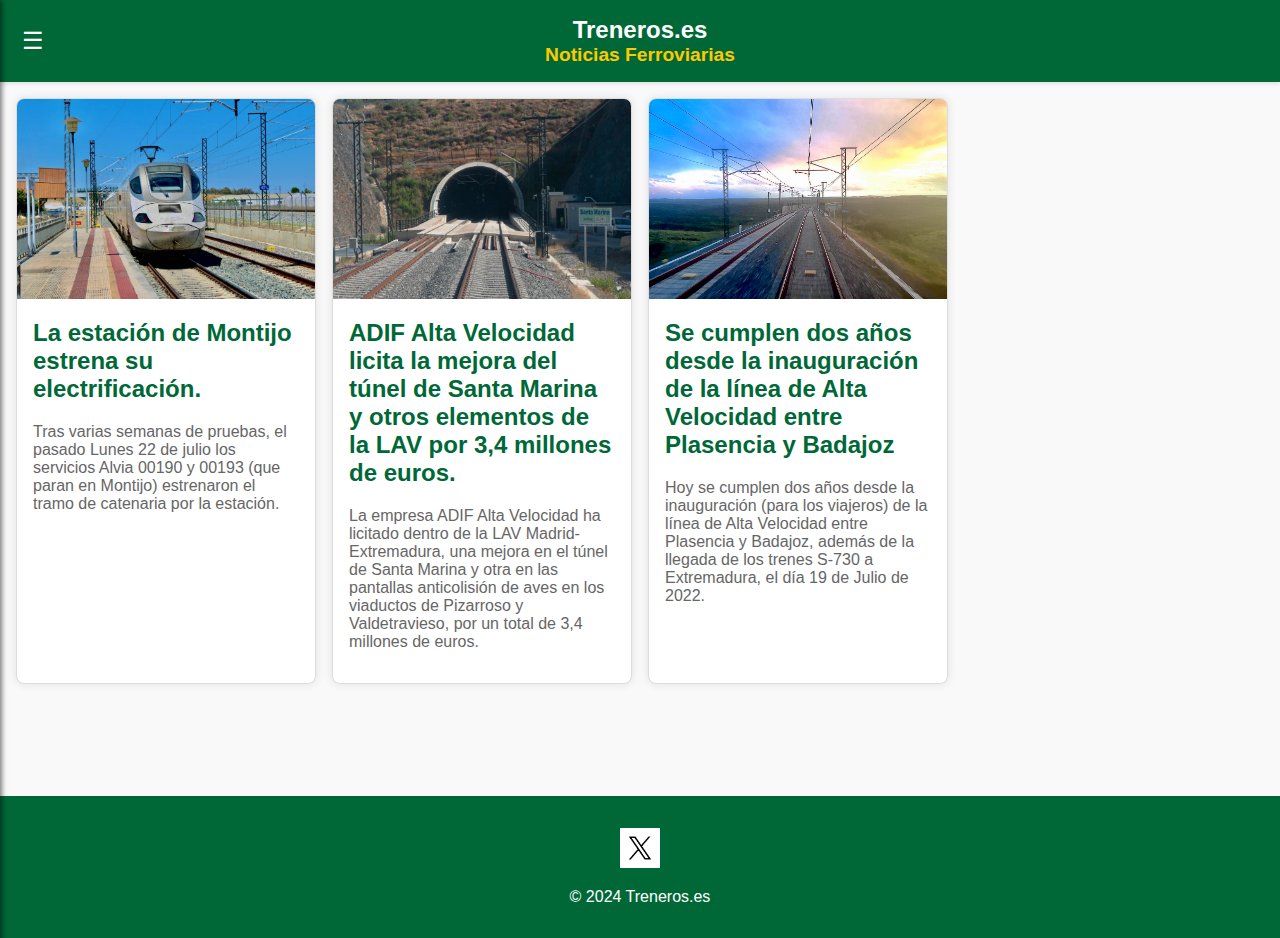
<file: index.html>
<!DOCTYPE html>
<html lang="es">
<head>
    <meta charset="UTF-8">
    <meta name="viewport" content="width=device-width, initial-scale=1.0">
    <title>Treneros.es - Noticias Ferroviarias</title>
    <link rel="stylesheet" href="styles.css">
    <meta name="description" content="Treneros.es, una web dedicada al ferrocarril que ofrece las útlimas y mejores noticias ferroviarias.">
    <link rel="icon" href="favicon-32x32.png">
</head>
<body>
    <header>
        <button id="menu-toggle" aria-label="Abrir menú">
            &#9776;
        </button>
        <div id="enlace-container"></div>
        <div id="titles-container"></div> <!-- Aquí se agregarán los títulos -->
    </header>
    <nav id="side-menu">
        <button id="close-menu" aria-label="Cerrar menú">&times;</button>
        <ul>
            
        </ul>
    </nav>
    <main>
        <section id="noticias">
            <!-- Las noticias se insertarán aquí dinámicamente -->
        </section>
    </main>

    <section id="footer-section"></section>
    
    <script src="script.js"></script>
    <script src="script2.js"></script>
    <script src="menu.js"></script>
    <script src="footer.js"></script>
</body>
</html>
</file>
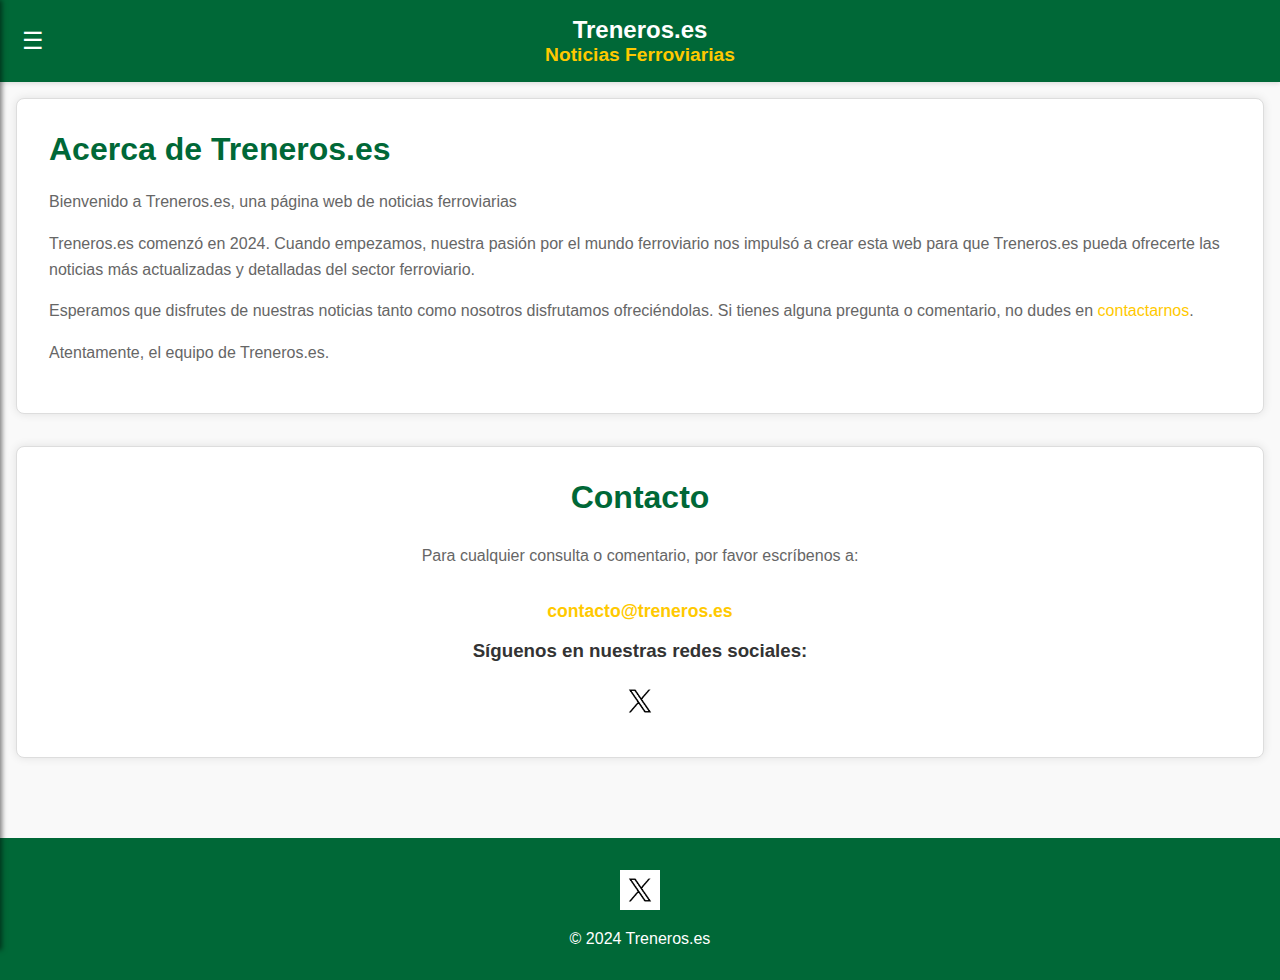
<file: acercade.html>
<!DOCTYPE html>
<html lang="es">
    <head>
        <meta charset="UTF-8">
        <meta name="viewport" content="width=device-width, initial-scale=1.0">
        <title>Treneros.es - Noticias Ferroviarias</title>
        <link rel="stylesheet" href="styles.css">
        <meta name="description" content="Treneros.es, una web dedicada al ferrocarril que ofrece las útlimas y mejores noticias ferroviarias.">
        <link rel="icon" href="favicon-32x32.png">
    </head>
<body>
    <header>
        <button id="menu-toggle" aria-label="Abrir menú">
            &#9776;
        </button>
        <div id="enlace-container"></div>
        <div id="titles-container"></div> <!-- Aquí se agregarán los títulos -->
    </header>
    <nav id="side-menu">
        <button id="close-menu" aria-label="Cerrar menú">&times;</button>
        <ul>
            
        </ul>
    </nav>
    <main>
        <section id="acerca-de">
            <h1>Acerca de Treneros.es</h1>
            <p>Bienvenido a Treneros.es, una página web de noticias ferroviarias</p>
            <p>Treneros.es comenzó en 2024. Cuando empezamos, nuestra pasión por el mundo ferroviario nos impulsó a crear esta web para que Treneros.es pueda ofrecerte las noticias más actualizadas y detalladas del sector ferroviario.</p>
            <p>Esperamos que disfrutes de nuestras noticias tanto como nosotros disfrutamos ofreciéndolas. Si tienes alguna pregunta o comentario, no dudes en <a href="#contacto">contactarnos</a>.</p>
            <p>Atentamente, el equipo de Treneros.es.</p>
        </section>

        
            <!-- Repite los elementos .noticia según sea necesario -->
        </section>

        <section id="contacto">
            <h2>Contacto</h2>
            <p>Para cualquier consulta o comentario, por favor escríbenos a:</p>
            <div class="email-contact">
                <a href="mailto:contacto@treneros.es">contacto@treneros.es</a>
            </div>
            <h3>Síguenos en nuestras redes sociales:</h3>
            <div class="redes-sociales">
                
                <a href="https://twitter.com/" target="_blank"><img src="icons/x.jpg" alt="X"></a>
                
            </div>
        </section>
    </main>
    
    <section id="footer-section"></section>
    
    <script src="footer.js"></script>
    <script src="script2.js"></script>
    <script src="menu.js"></script>
</body>
</html>
</file>
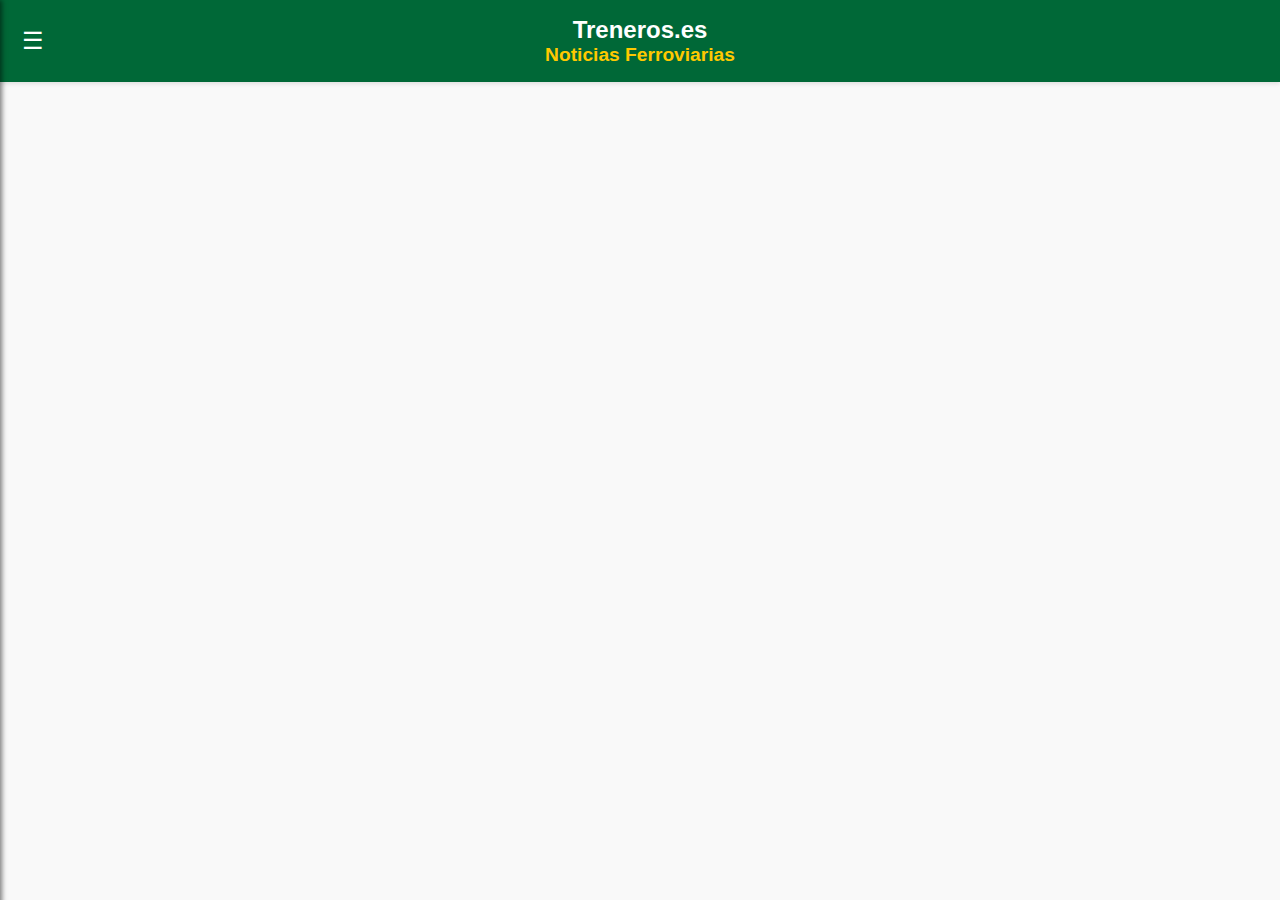
<file: index copy.html>
<!DOCTYPE html>
<html lang="es">
<head>
    <meta charset="UTF-8">
    <meta name="viewport" content="width=device-width, initial-scale=1.0">
    <title>Treneros.es - Noticias Ferroviarias</title>
    <link rel="stylesheet" href="styles.css">
    <meta name="description" content="Treneros.es, una web dedicada al ferrocarril que ofrece las útlimas y mejores noticias ferroviarias.">
    <link rel="icon" href="favicon-32x32.png">
</head>
<body>
    <header>
        <button id="menu-toggle" aria-label="Abrir menú">
            &#9776;
        </button>
        <div id="enlace-container"></div>
        <div id="titles-container"></div> <!-- Aquí se agregarán los títulos -->
    </header>
    <nav id="side-menu">
        <button id="close-menu" aria-label="Cerrar menú">&times;</button>
        <ul>
            
        </ul>
    </nav>
    <main>
        
    </main>
    
    <script src="script.js"></script>
    <script src="script2.js"></script>
    <script src="menu.js"></script>
</body>
</html>
</file>
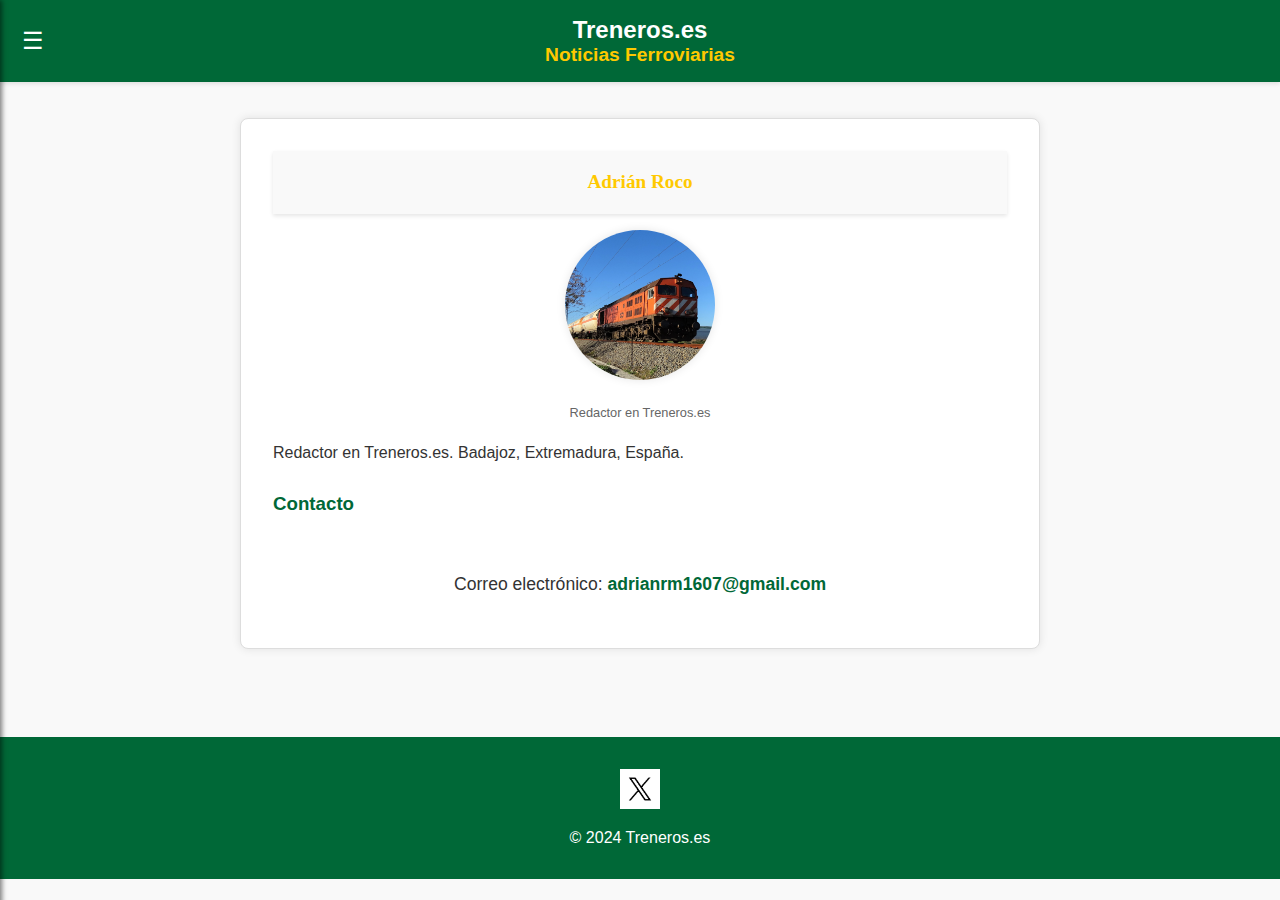
<file: autores/adrian.html>
<!DOCTYPE html>
<html lang="es">
<head>
    <meta charset="UTF-8">
    <meta name="viewport" content="width=device-width, initial-scale=1.0">
    <title>Treneros.es -  Autor</title>
    <link rel="stylesheet" href="../styles.css">
    <meta name="description" content="Treneros.es - Página del autor Matías Arévalo">
    <link rel="icon" href="../favicon-32x32.png">
</head>
<body>
    <header>
        <button id="menu-toggle" aria-label="Abrir menú">
            &#9776;
        </button>
        <div id="enlace-container"></div>
        <div id="titles-container"></div> <!-- Aquí se agregarán los títulos -->
    </header>
    <nav id="side-menu">
        <button id="close-menu" aria-label="Cerrar menú">&times;</button>
        <ul>
           
        </ul>
    </nav>
    <main>
        <section id="autor" class="autor">
            <article>
                <header class="titulonoticia">
                    <h2>Adrián Roco</h2>
                </header>
                <div class="imagen">
                    <img src="../autores/adri.jpeg" alt="Foto del autor">
                </div>
                <p class="meta">Redactor en Treneros.es</p>
                <div class="contenido">
                    <p>Redactor en Treneros.es. Badajoz, Extremadura, España.</p>
                    <h3>Contacto</h3>
                    <div class="redes-sociales">
                        
                        
                    </div>
                    <p class="email-contact">Correo electrónico: <a href="mailto:adrianrm1607@gmail.com">adrianrm1607@gmail.com</a></p>
                </div>
            </article>
        </section>
    </main>
    <section id="footer-section"></section>
    
    <script src="../footer.js"></script>
    <script src="../menu.js"></script>
    <script src="../script.js"></script>
    <script src="../script2.js"></script>
</body>
</html>
</file>
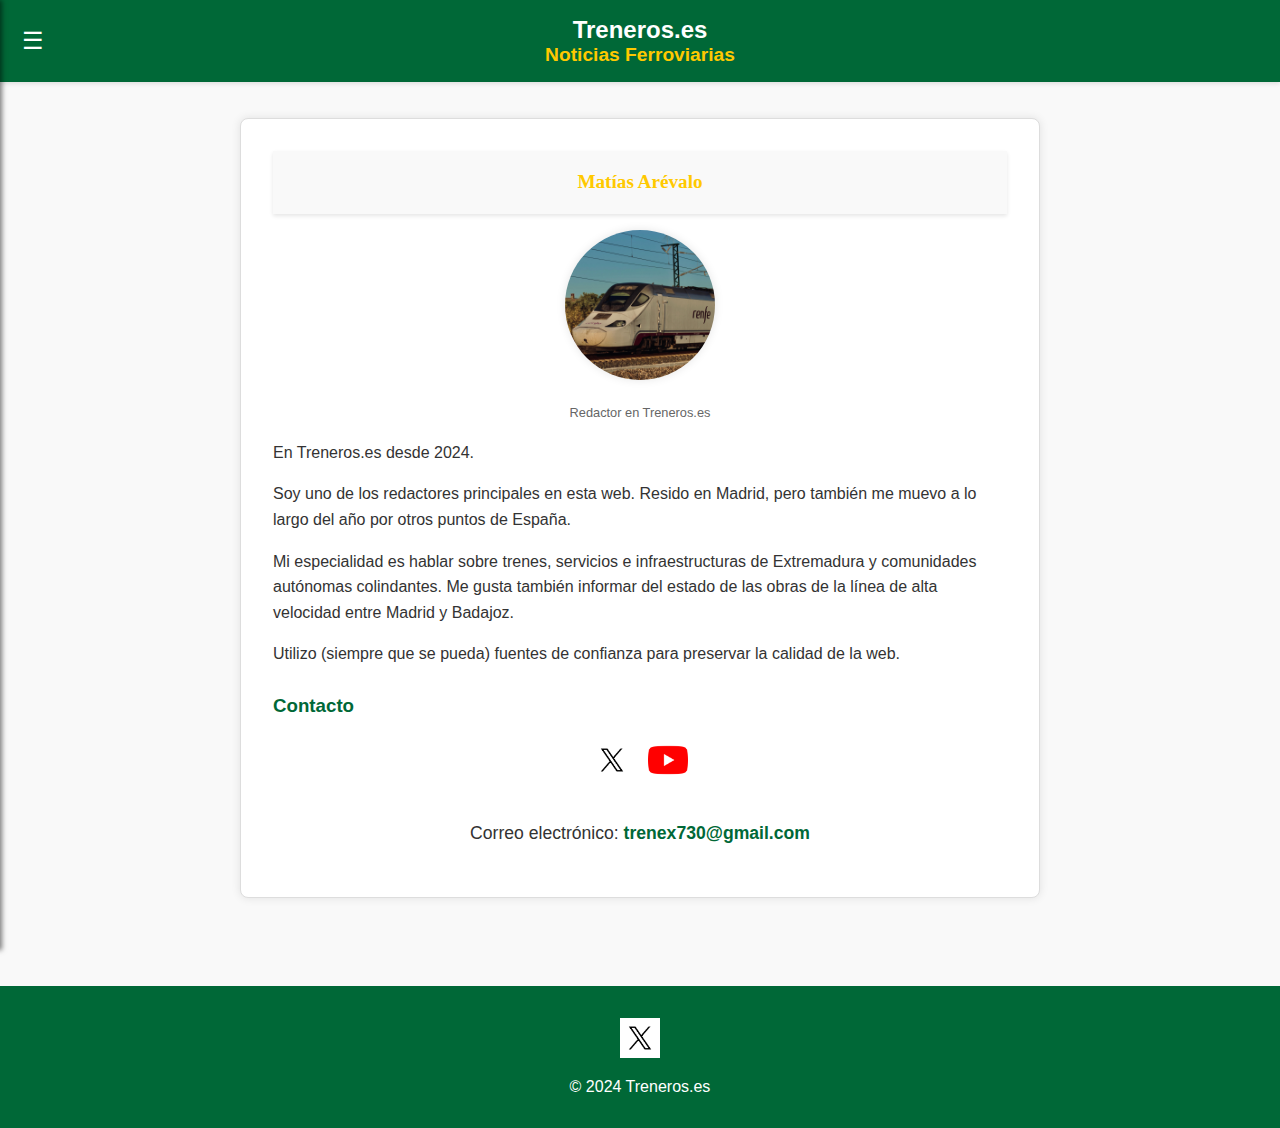
<file: autores/matias.html>
<!DOCTYPE html>
<html lang="es">
<head>
    <meta charset="UTF-8">
    <meta name="viewport" content="width=device-width, initial-scale=1.0">
    <title>Treneros.es -  Autor</title>
    <link rel="stylesheet" href="../styles.css">
    <meta name="description" content="Treneros.es - Página del autor Matías Arévalo">
    <link rel="icon" href="../favicon-32x32.png">
</head>
<body>
    <header>
        <button id="menu-toggle" aria-label="Abrir menú">
            &#9776;
        </button>
        <div id="enlace-container"></div>
        <div id="titles-container"></div> <!-- Aquí se agregarán los títulos -->
    </header>
    <nav id="side-menu">
        <button id="close-menu" aria-label="Cerrar menú">&times;</button>
        <ul>
           
        </ul>
    </nav>
    <main>
        <section id="autor" class="autor">
            <article>
                <header class="titulonoticia">
                    <h2>Matías Arévalo</h2>
                </header>
                <div class="imagen">
                    <img src="../autores/trenex730.jpg" alt="Foto del autor">
                </div>
                <p class="meta">Redactor en Treneros.es</p>
                <div class="contenido">
                    <p>En Treneros.es desde 2024.</p>

<p>Soy uno de los redactores principales en esta web. Resido en Madrid, pero también me muevo a lo largo del año por otros puntos de España.</p>

<p>Mi especialidad es hablar sobre trenes, servicios e infraestructuras de Extremadura y comunidades autónomas colindantes. Me gusta también informar del estado de las obras de la línea de alta velocidad entre Madrid y Badajoz.</p>

<p>Utilizo (siempre que se pueda) fuentes de confianza para preservar la calidad de la web.</p>
                    <h3>Contacto</h3>
                    <div class="redes-sociales">
                        <a href="https://x.com/TrenEx730" target="_blank"><img src="../icons/x.jpg" alt="X"></a>
                        <a href="https://www.youtube.com/@TrenEx730" target="_blank"><img src="../icons/youtube.png" alt="Youtube"></a>
                    </div>
                    <p class="email-contact">Correo electrónico: <a href="mailto:trenex730@gmail.com">trenex730@gmail.com</a></p>
                </div>
            </article>
        </section>
    </main>
    <section id="footer-section"></section>
    
    <script src="../footer.js"></script>
    <script src="../menu.js"></script>
    <script src="../script.js"></script>
    <script src="../script2.js"></script>
</body>
</html>
</file>
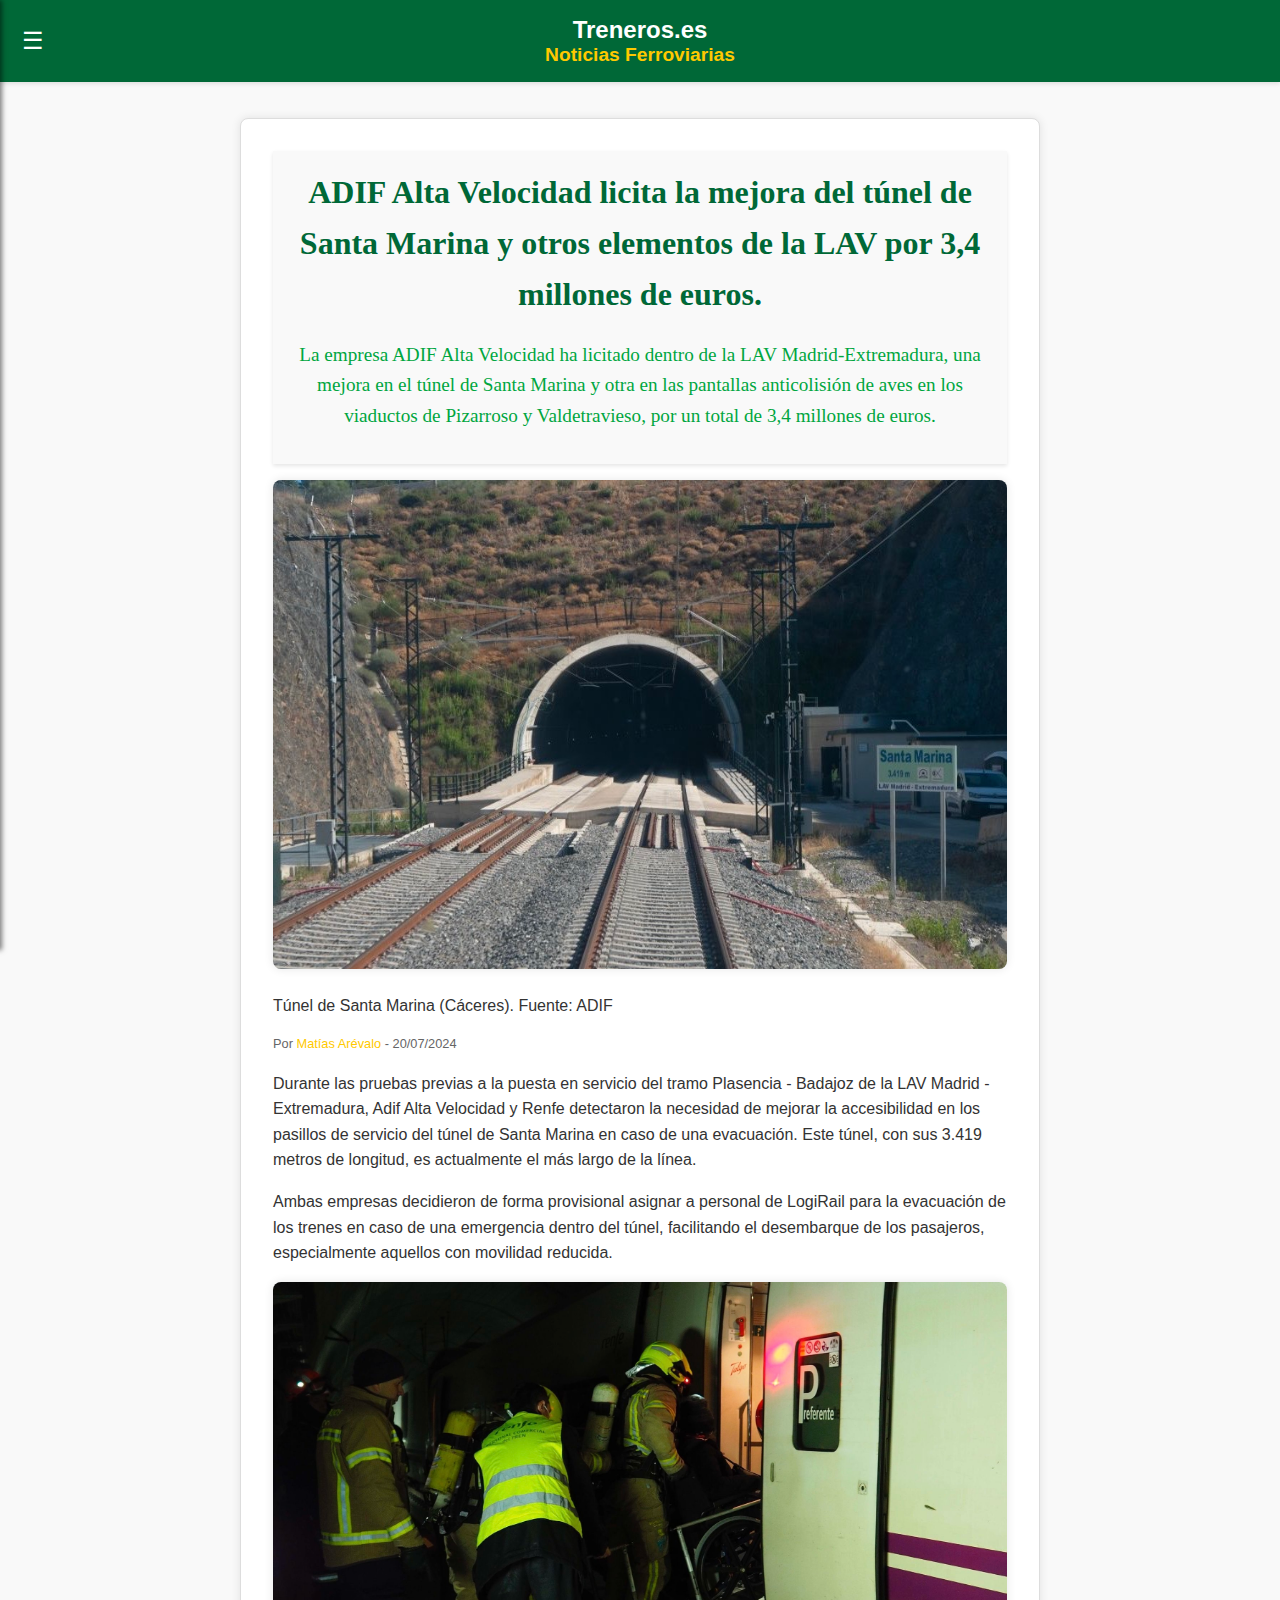
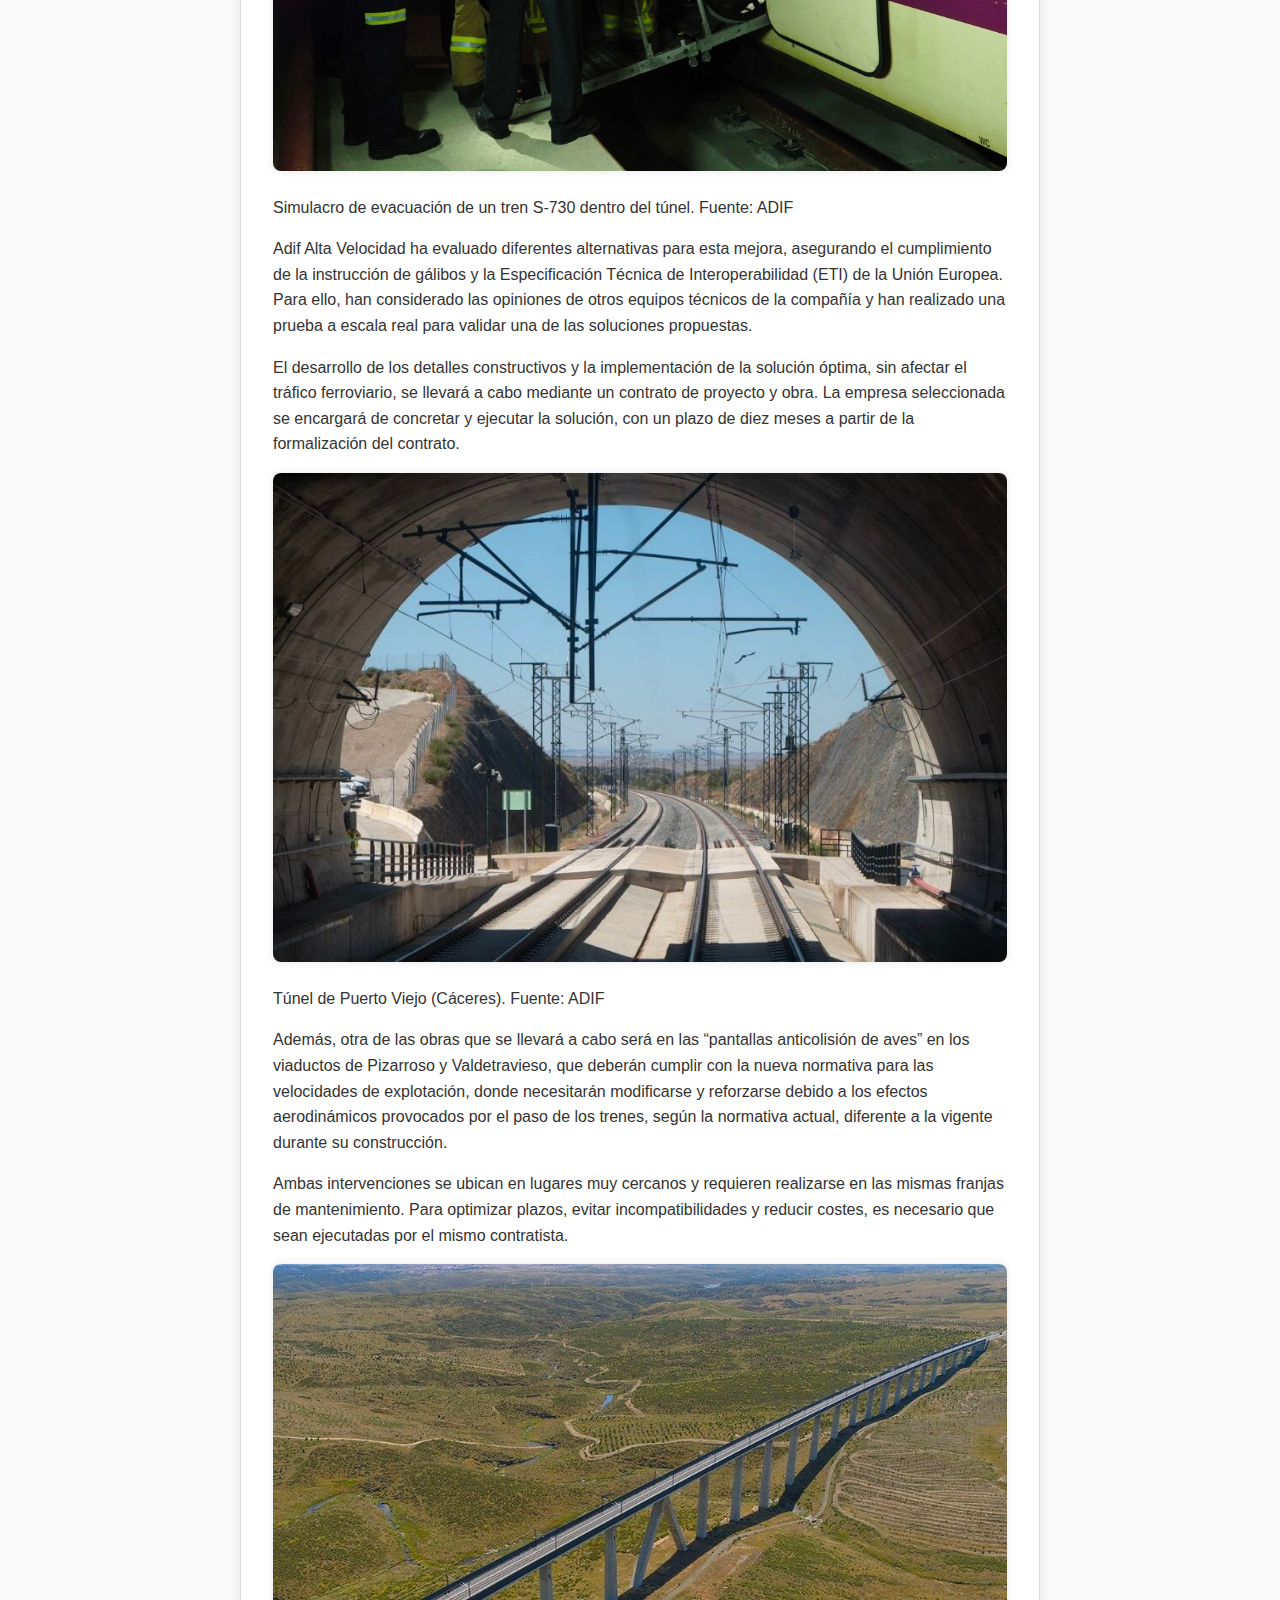
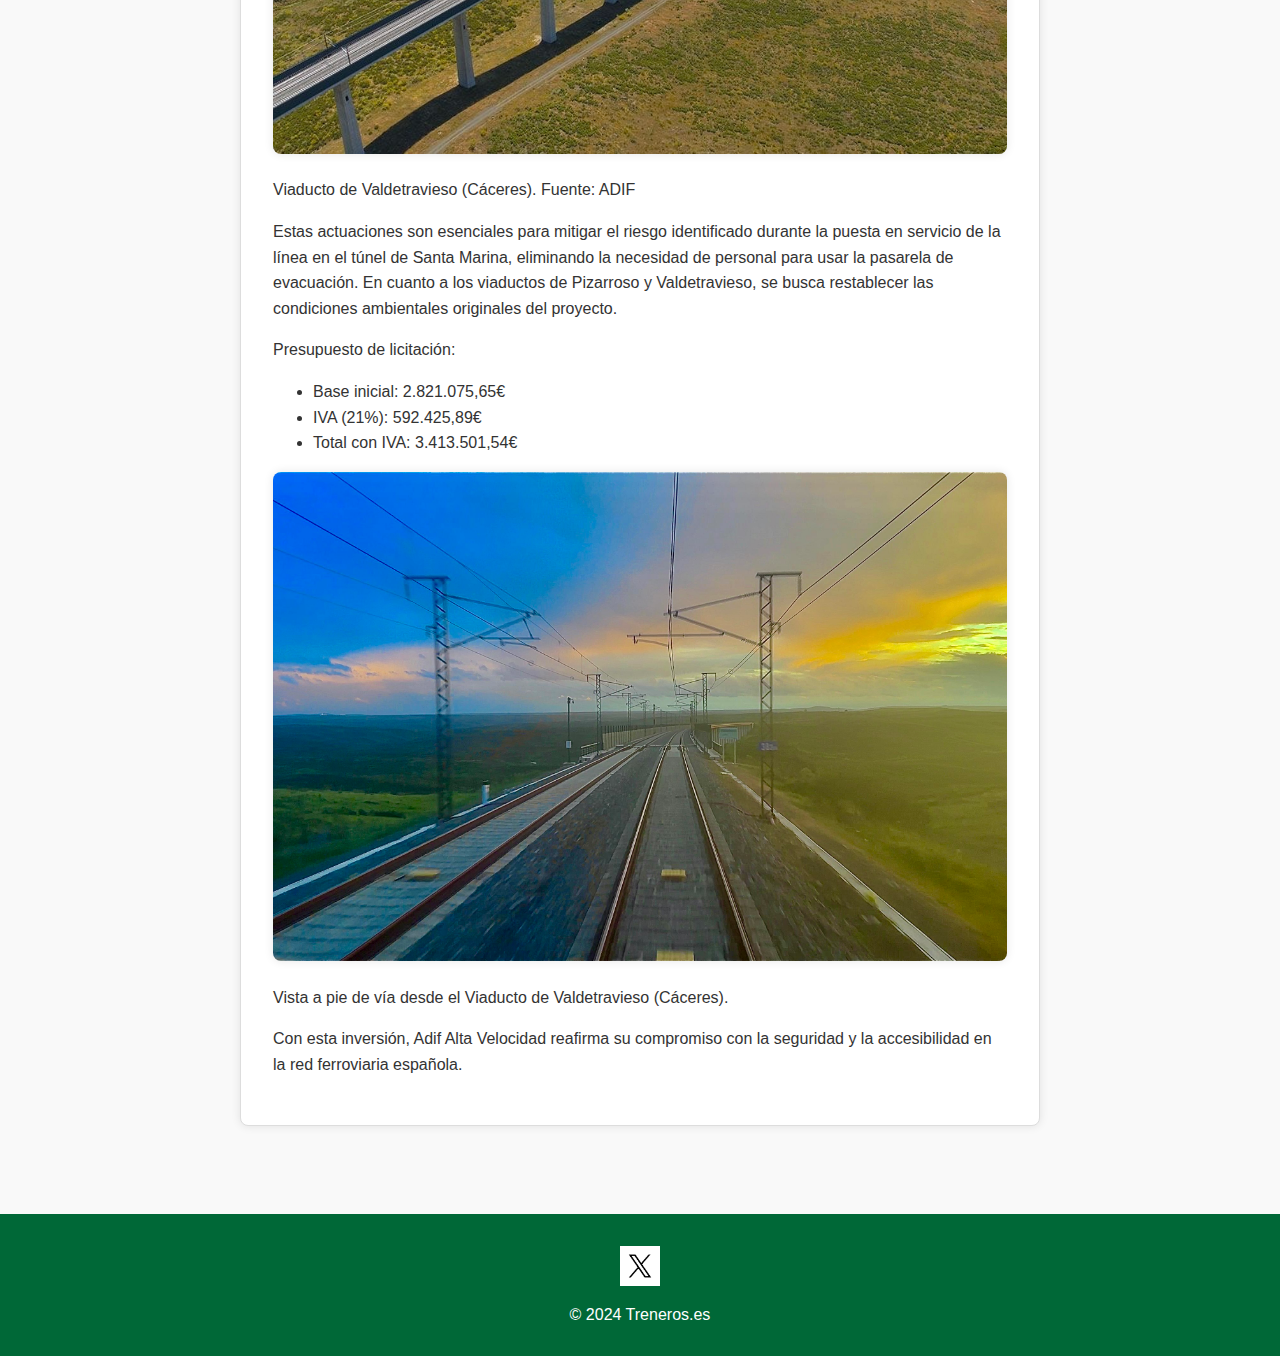
<file: noticias/adif_alta_velocidad_licita_mejora_tunel_santa_marina_lav_3_4_millones.html>
<!DOCTYPE html>
<html lang="es">
<head>
    <meta charset="UTF-8">
    <meta name="viewport" content="width=device-width, initial-scale=1.0">
    <title>ADIF Alta Velocidad licita la mejora del túnel de Santa Marina y otros elementos de la LAV por 3,4 millones de euros.</title>
    <link rel="stylesheet" href="../styles.css">
    <meta name="description" content="Treneros.es, una web dedicada al ferrocarril que ofrece las últimas y mejores noticias ferroviarias.">
    <link rel="icon" href="../favicon-32x32.png">
    <!-- Open Graph meta tags -->
    <meta property="og:title" content="ADIF Alta Velocidad licita la mejora del túnel de Santa Marina y otros elementos de la LAV por 3,4 millones de euros.">
    <meta property="og:description" content="La empresa ADIF Alta Velocidad ha licitado dentro de la LAV Madrid-Extremadura, una mejora en el túnel de Santa Marina y otra en las pantallas anticolisión de aves en los viaductos de Pizarroso y Valdetravieso, por un total de 3,4 millones de euros.">
    <meta property="og:image" content="https://www.treneros.es/noticias/imgsnoticias/default_image.jpeg">
    <meta property="og:url" content="https://www.treneros.es/noticia/2024/07/20/mejora-tunel-santa-marina">
    <meta property="og:type" content="article">

    <!-- Twitter Card meta tags -->
    <meta name="twitter:card" content="summary_large_image">
    <meta name="twitter:title" content="ADIF Alta Velocidad licita la mejora del túnel de Santa Marina y otros elementos de la LAV por 3,4 millones de euros.">
    <meta name="twitter:description" content="La empresa ADIF Alta Velocidad ha licitado dentro de la LAV Madrid-Extremadura, una mejora en el túnel de Santa Marina y otra en las pantallas anticolisión de aves en los viaductos de Pizarroso y Valdetravieso, por un total de 3,4 millones de euros.">
    <meta name="twitter:image" content="https://www.treneros.es/noticias/imgsnoticias/default_image.jpeg">
    <meta name="twitter:site" content="@treneros_es">
</head>
<body>
    <header>
        <button id="menu-toggle" aria-label="Abrir menú">
            &#9776;
        </button>
        <div id="enlace-container"></div>
        <div id="titles-container"></div>
    </header>
    <nav id="side-menu">
        <button id="close-menu" aria-label="Cerrar menú">&times;</button>
        
        <ul>
        </ul>
    </nav>
    <main>
        <section id="noticia-detallada" class="noticia-detallada">
            <article>
                <header class="titulonoticia">
                    <h2>ADIF Alta Velocidad licita la mejora del túnel de Santa Marina y otros elementos de la LAV por 3,4 millones de euros.</h2>
                    <p class="subtitulo">La empresa ADIF Alta Velocidad ha licitado dentro de la LAV Madrid-Extremadura, una mejora en el túnel de Santa Marina y otra en las pantallas anticolisión de aves en los viaductos de Pizarroso y Valdetravieso, por un total de 3,4 millones de euros.</p>
                </header>
                <div class="contenido">
                    <div class="imagen">
                        <img src="../noticias/imgsnoticias/adif_alta_velocidad_mejora_tunel_santa_marina_lav_3_4_millones_1.jpg" alt="Túnel de Santa Marina (Cáceres). Fuente: ADIF">
                        <p>Túnel de Santa Marina (Cáceres). Fuente: ADIF</p>
                    </div>
                      <p class="meta">Por <a href="../autores/matias.html">Matías Arévalo</a> - 20/07/2024</p>
                    <p>Durante las pruebas previas a la puesta en servicio del tramo Plasencia - Badajoz de la LAV Madrid - Extremadura, Adif Alta Velocidad y Renfe detectaron la necesidad de mejorar la accesibilidad en los pasillos de servicio del túnel de Santa Marina en caso de una evacuación. Este túnel, con sus 3.419 metros de longitud, es actualmente el más largo de la línea.</p>
                    <p>Ambas empresas decidieron de forma provisional asignar a personal de LogiRail para la evacuación de los trenes en caso de una emergencia dentro del túnel, facilitando el desembarque de los pasajeros, especialmente aquellos con movilidad reducida.</p>
                    <div class="imagen">
                        <img src="../noticias/imgsnoticias/adif_alta_velocidad_mejora_tunel_santa_marina_lav_3_4_millones_2.jpg" alt="Simulacro de evacuación de un tren S-730 dentro del túnel. Fuente: ADIF">
                        <p>Simulacro de evacuación de un tren S-730 dentro del túnel. Fuente: ADIF</p>
                    </div>
                    <p>Adif Alta Velocidad ha evaluado diferentes alternativas para esta mejora, asegurando el cumplimiento de la instrucción de gálibos y la Especificación Técnica de Interoperabilidad (ETI) de la Unión Europea. Para ello, han considerado las opiniones de otros equipos técnicos de la compañía y han realizado una prueba a escala real para validar una de las soluciones propuestas.</p>
                    <p>El desarrollo de los detalles constructivos y la implementación de la solución óptima, sin afectar el tráfico ferroviario, se llevará a cabo mediante un contrato de proyecto y obra. La empresa seleccionada se encargará de concretar y ejecutar la solución, con un plazo de diez meses a partir de la formalización del contrato.</p>
                    <div class="imagen">
                        <img src="../noticias/imgsnoticias/adif_alta_velocidad_mejora_tunel_santa_marina_lav_3_4_millones_3.jpg" alt="Túnel de Puerto Viejo (Cáceres). Fuente: ADIF">
                        <p>Túnel de Puerto Viejo (Cáceres). Fuente: ADIF</p>
                    </div>
                    <p>Además, otra de las obras que se llevará a cabo será en las “pantallas anticolisión de aves” en los viaductos de Pizarroso y Valdetravieso, que deberán cumplir con la nueva normativa para las velocidades de explotación, donde necesitarán modificarse y reforzarse debido a los efectos aerodinámicos provocados por el paso de los trenes, según la normativa actual, diferente a la vigente durante su construcción.</p>
                    <p>Ambas intervenciones se ubican en lugares muy cercanos y requieren realizarse en las mismas franjas de mantenimiento. Para optimizar plazos, evitar incompatibilidades y reducir costes, es necesario que sean ejecutadas por el mismo contratista.</p>
                    <div class="imagen">
                        <img src="../noticias/imgsnoticias/adif_alta_velocidad_mejora_tunel_santa_marina_lav_3_4_millones_4.jpg" alt="Viaducto de Valdetravieso (Cáceres). Fuente: ADIF">
                        <p>Viaducto de Valdetravieso (Cáceres). Fuente: ADIF</p>
                    </div>
                    <p>Estas actuaciones son esenciales para mitigar el riesgo identificado durante la puesta en servicio de la línea en el túnel de Santa Marina, eliminando la necesidad de personal para usar la pasarela de evacuación. En cuanto a los viaductos de Pizarroso y Valdetravieso, se busca restablecer las condiciones ambientales originales del proyecto.</p>
                    <p>Presupuesto de licitación:</p>
                    <ul>
                        <li>Base inicial: 2.821.075,65€</li>
                        <li>IVA (21%): 592.425,89€</li>
                        <li>Total con IVA: 3.413.501,54€</li>
                    </ul>
                    <div class="imagen">
                        <img src="../noticias/imgsnoticias/adif_alta_velocidad_mejora_tunel_santa_marina_lav_3_4_millones_5.jpg" alt="Vista a pie de vía desde el Viaducto de Valdetravieso (Cáceres).">
                        <p>Vista a pie de vía desde el Viaducto de Valdetravieso (Cáceres).</p>
                    </div>
                    <p>Con esta inversión, Adif Alta Velocidad reafirma su compromiso con la seguridad y la accesibilidad en la red ferroviaria española.</p>
                </div>
            </article>
       </section>
    
</main>

<style>
    .noticias0 {
        visibility: hidden;
    }
</style>

<section id="footer-section"></section>

<script src="../footer.js"></script>
<script src="../script.js"></script>
<script src="../script2.js"></script>
<script src="../menu.js"></script>

</body>
</html>
</file>
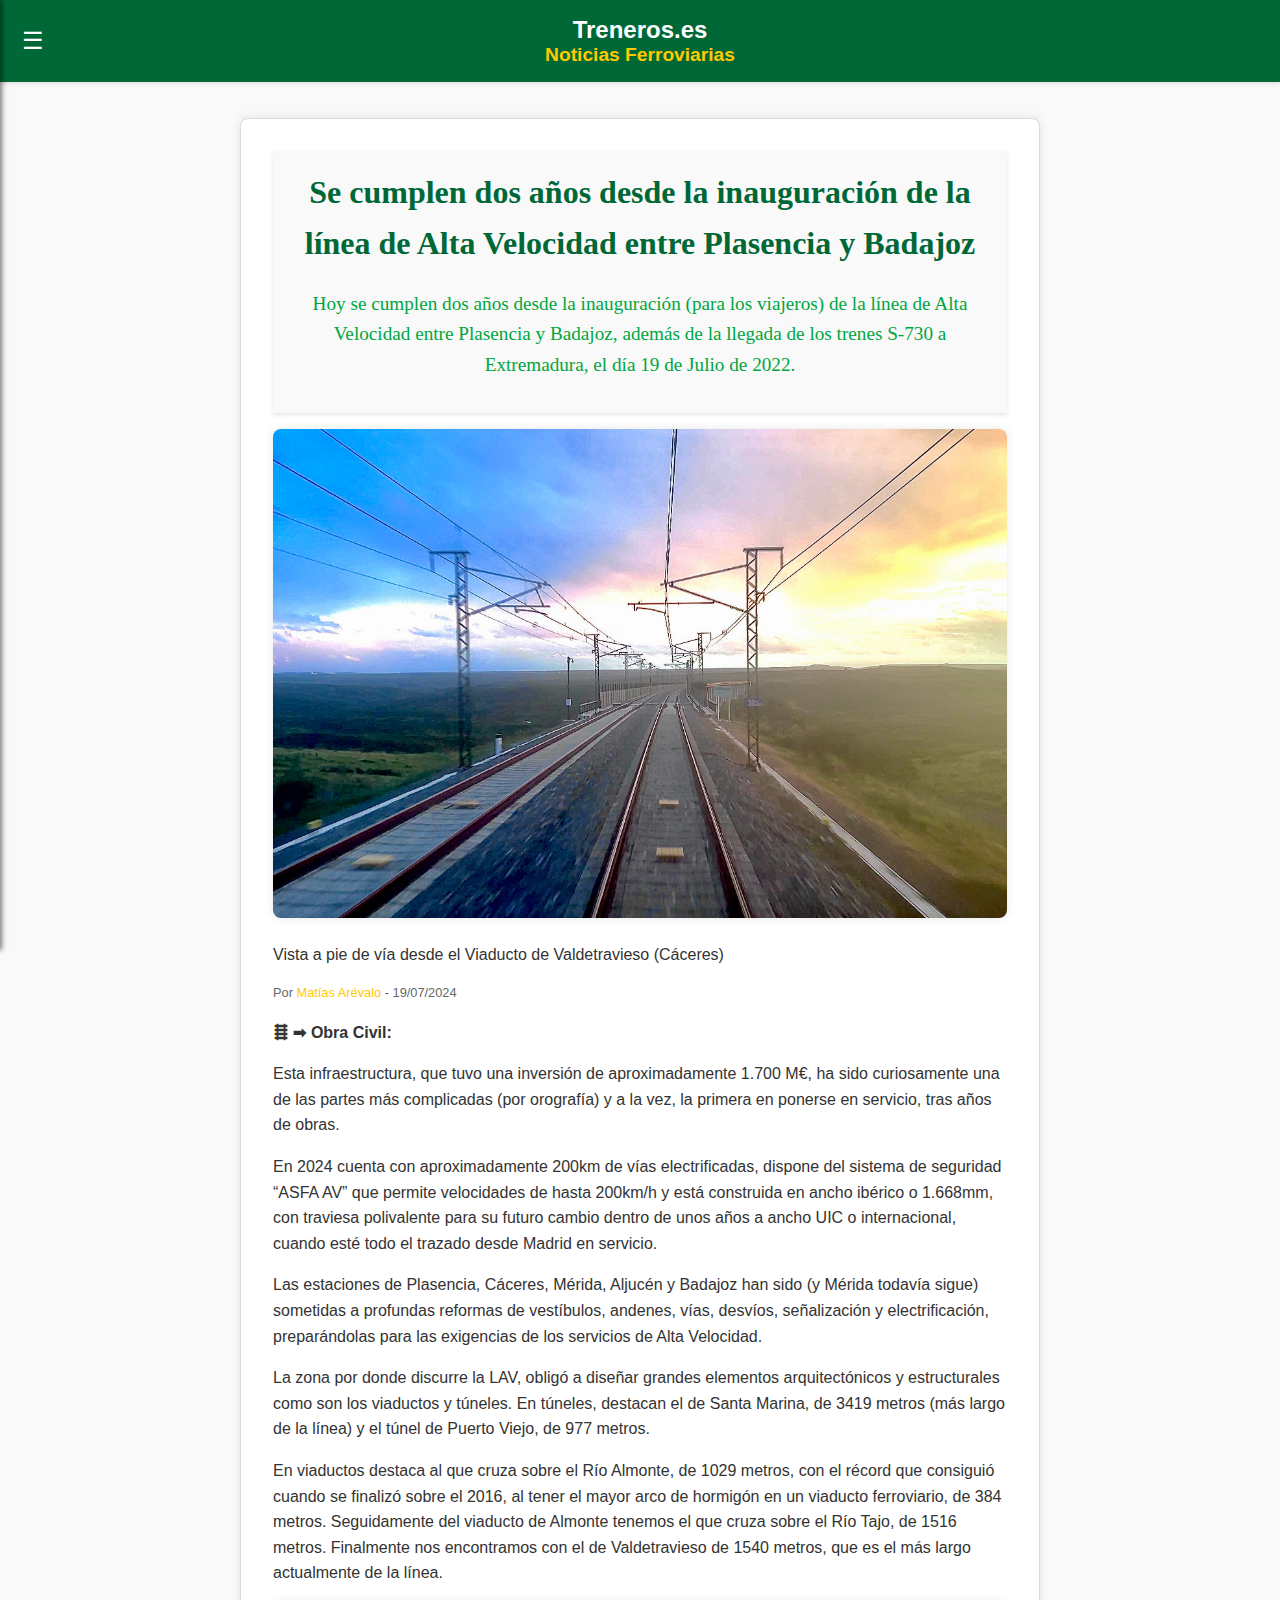
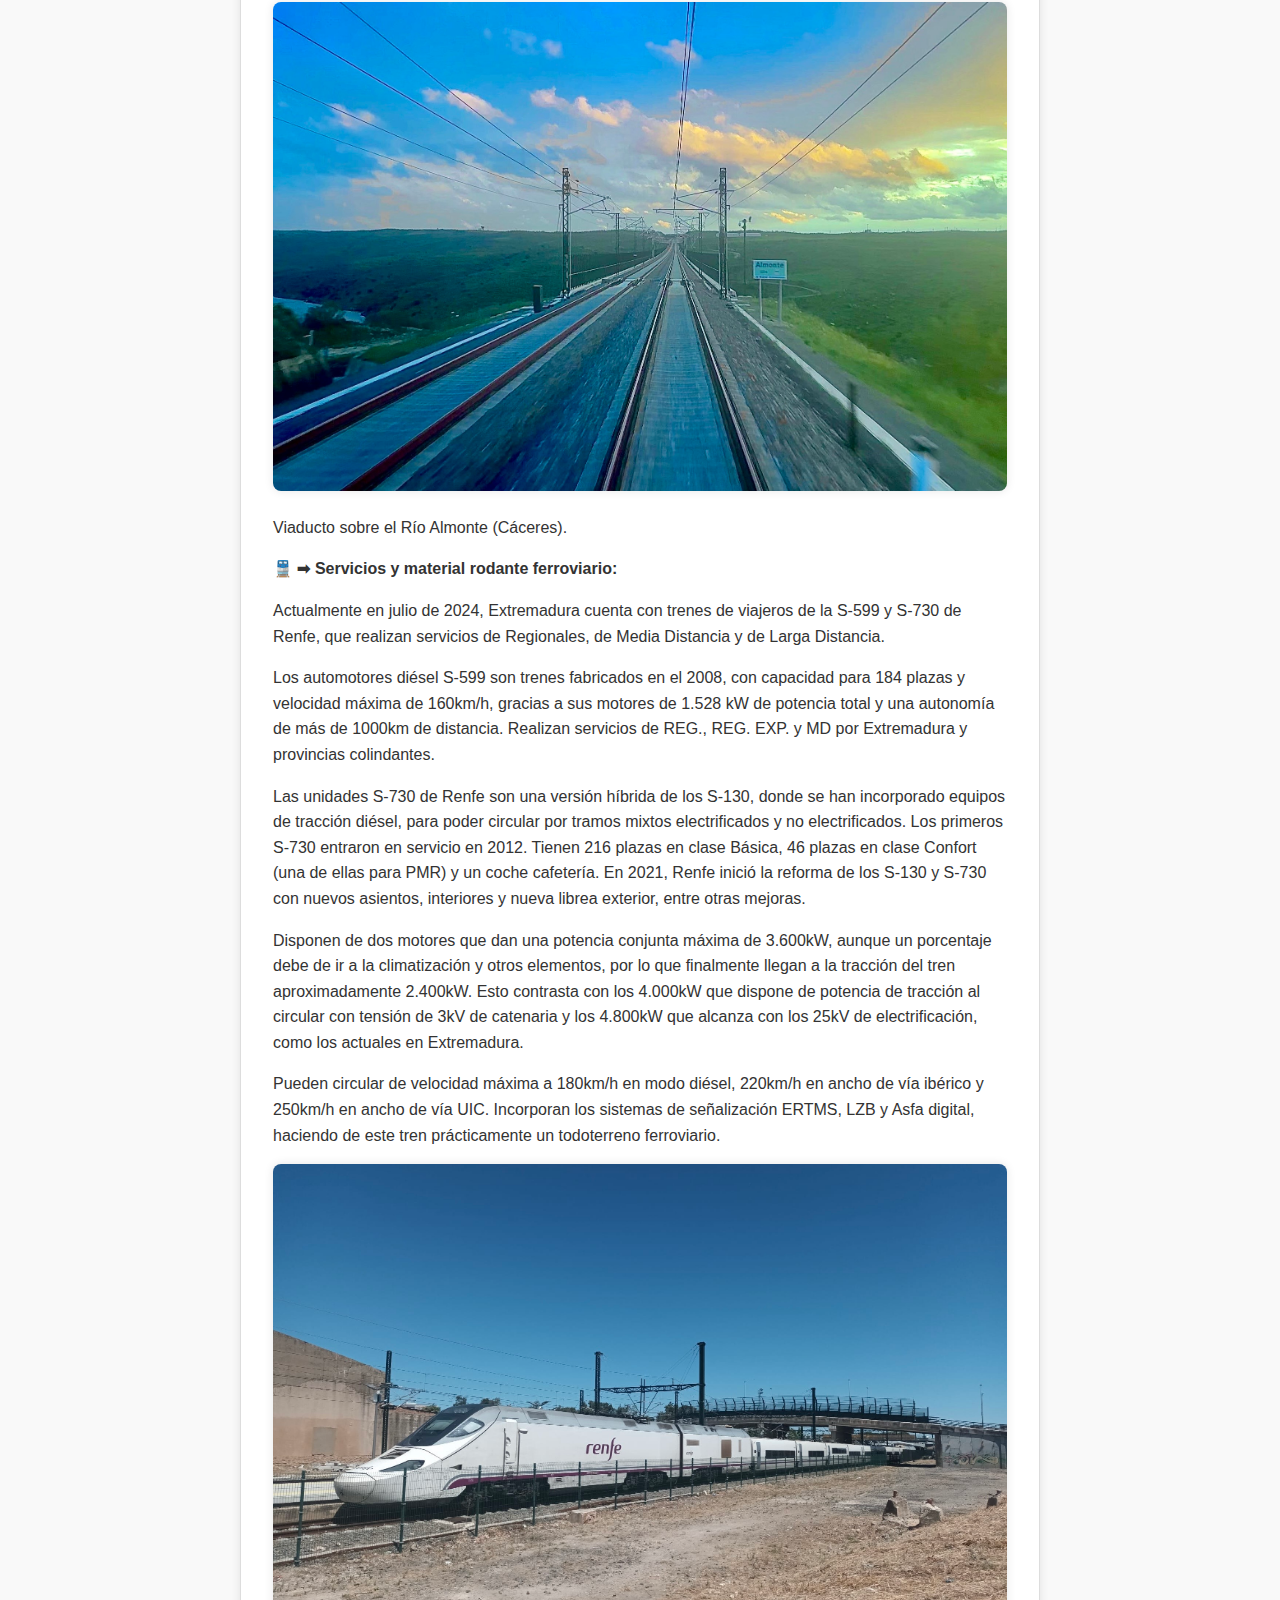
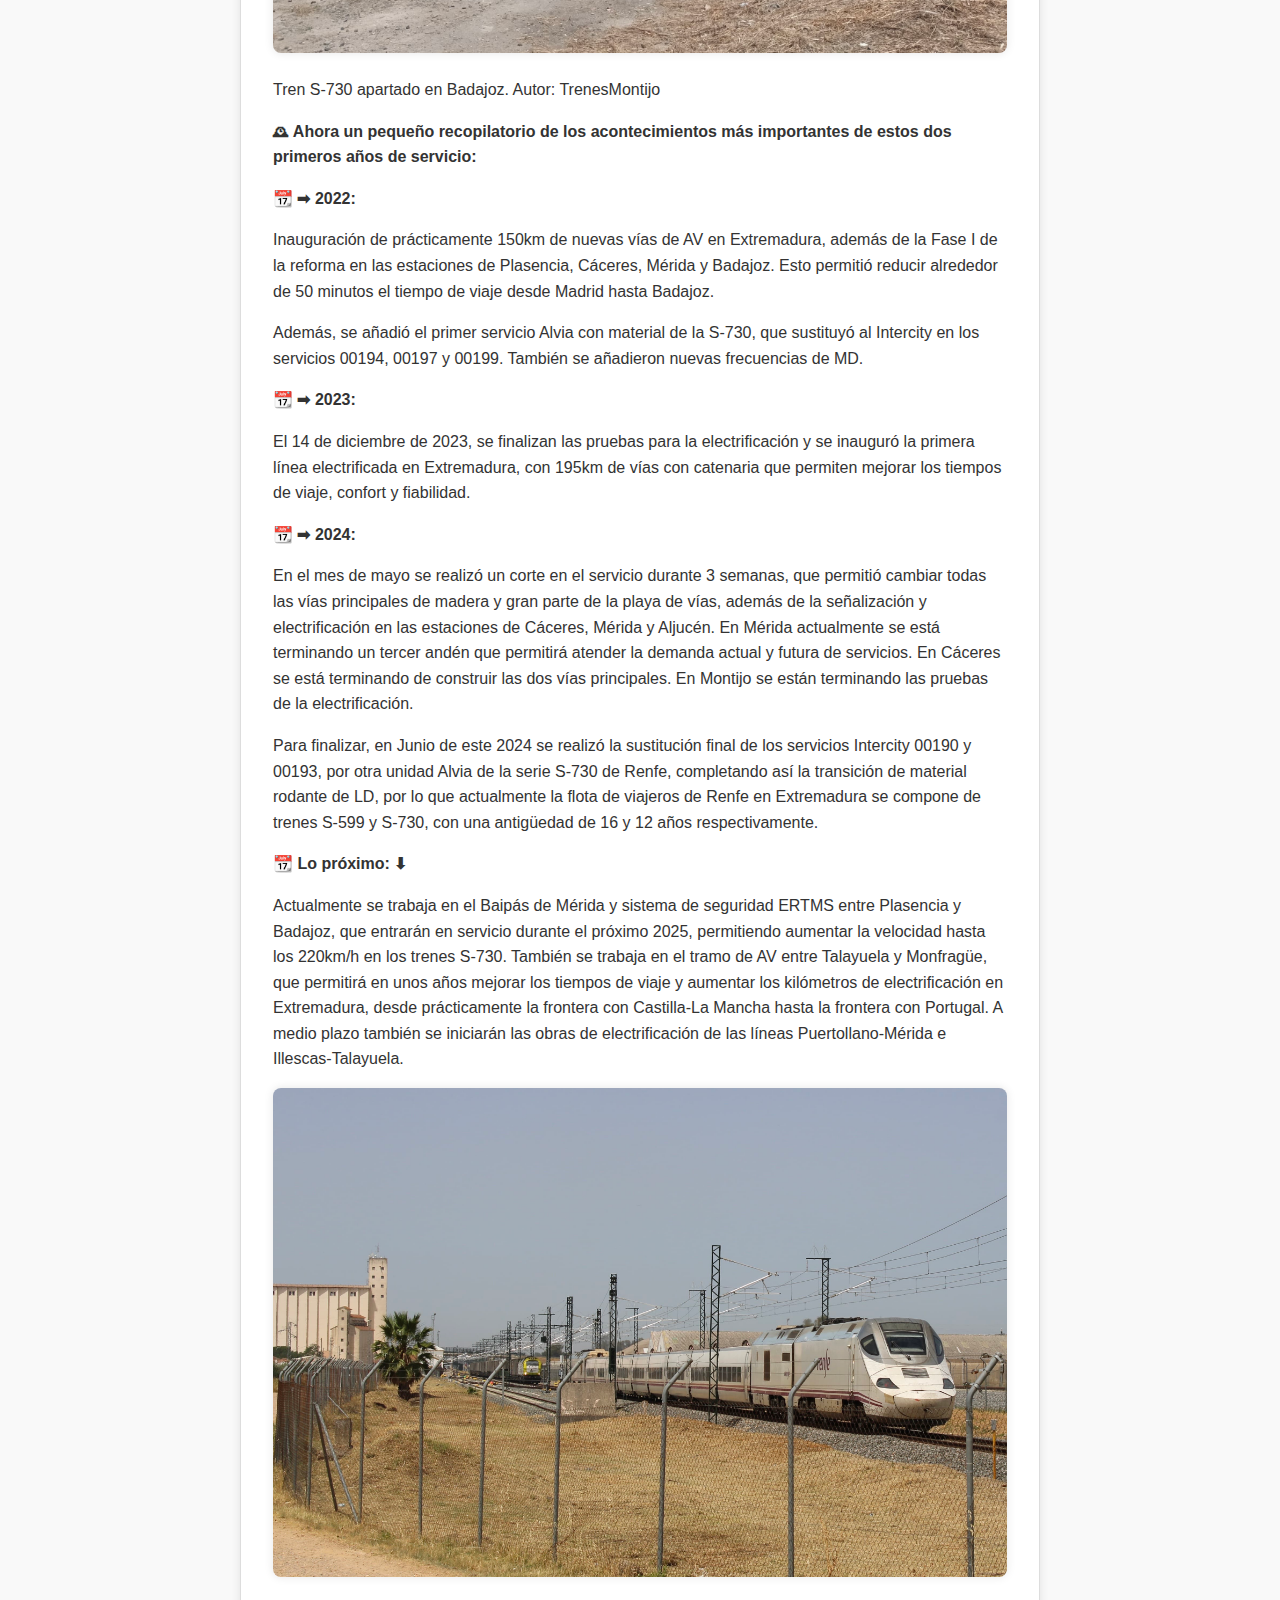
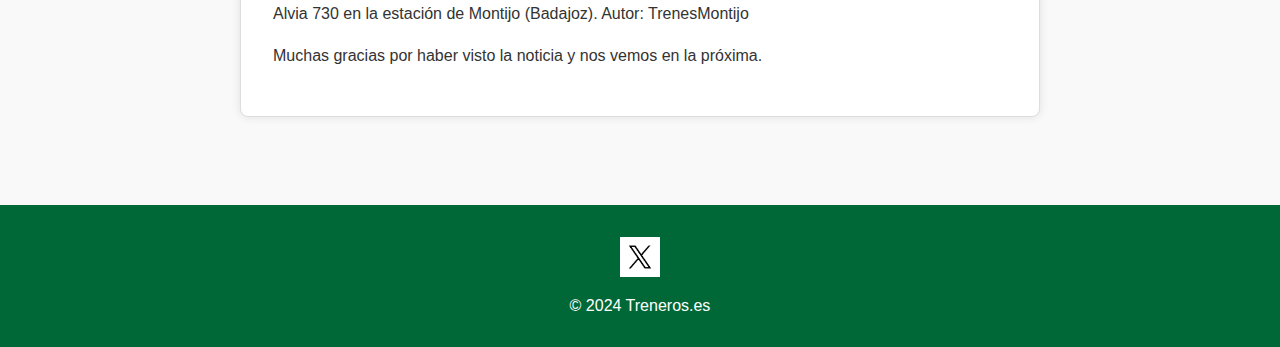
<file: noticias/se_cumplen_dos_anos_LAV_Plasencia_Badajoz.html>
<!DOCTYPE html>
<html lang="es">
<head>
    <meta charset="UTF-8">
    <meta name="viewport" content="width=device-width, initial-scale=1.0">
    <title>Se cumplen dos años desde la inauguración de la línea de Alta Velocidad entre Plasencia y Badajoz</title>
    <link rel="stylesheet" href="../styles.css">
    <meta name="description" content="Treneros.es, una web dedicada al ferrocarril que ofrece las últimas y mejores noticias ferroviarias.">
    <link rel="icon" href="../favicon-32x32.png">
    <!-- Open Graph meta tags -->
<meta property="og:title" content="Se cumplen dos años desde la inauguración de la línea de Alta Velocidad entre Plasencia y Badajoz">
<meta property="og:description" content="Hoy se cumplen dos años desde la inauguración de la línea de Alta Velocidad entre Plasencia y Badajoz, además de la llegada de los trenes S-730 a Extremadura.">
<meta property="og:image" content="https://www.treneros.es/noticias/imgsnoticias/f3a07191-160c-4ec1-ba8e-5a6792a98cea.jpeg">
<meta property="og:url" content="https://www.treneros.es/noticia/2024/07/19/inauguracion-alta-velocidad">
<meta property="og:type" content="article">

<!-- Twitter Card meta tags -->
<meta name="twitter:card" content="summary_large_image">
<meta name="twitter:title" content="Se cumplen dos años desde la inauguración de la línea de Alta Velocidad entre Plasencia y Badajoz">
<meta name="twitter:description" content="Hoy se cumplen dos años desde la inauguración de la línea de Alta Velocidad entre Plasencia y Badajoz, además de la llegada de los trenes S-730 a Extremadura.">
<meta name="twitter:image" content="https://www.treneros.es/noticias/imgsnoticias/f3a07191-160c-4ec1-ba8e-5a6792a98cea.jpeg">
<meta name="twitter:site" content="@treneros_es"> <!-- Añade aquí tu cuenta de Twitter -->
</head>
<body>
    <header>
        <button id="menu-toggle" aria-label="Abrir menú">
            &#9776;
        </button>
        <div id="enlace-container"></div>
        <div id="titles-container"></div> <!-- Aquí se agregarán los títulos -->
    </header>
    <nav id="side-menu">
        <button id="close-menu" aria-label="Cerrar menú">&times;</button>
        
        <ul>
            
        </ul>
    </nav>
    <main>
        <section id="noticia-detallada" class="noticia-detallada">
            <article>
                <header class="titulonoticia">
                    <h2>Se cumplen dos años desde la inauguración de la línea de Alta Velocidad entre Plasencia y Badajoz</h2>
                    <p class="subtitulo">Hoy se cumplen dos años desde la inauguración (para los viajeros) de la línea de Alta Velocidad entre Plasencia y Badajoz, además de la llegada de los trenes S-730 a Extremadura, el día 19 de Julio de 2022.</p>
                </header>
                <div class="imagen">
    <img src="../noticias/imgsnoticias/f3a07191-160c-4ec1-ba8e-5a6792a98cea.jpeg" alt="Vista a pie de vía desde el Viaducto de Valdetravieso.">
    <p>Vista a pie de vía desde el Viaducto de Valdetravieso (Cáceres)</p>
</div>
                <p class="meta">Por <a href="../autores/matias.html">Matías Arévalo</a> - 19/07/2024</p>
                <div class="contenido">
                    <p><strong>🛤 ➡ Obra Civil:</strong></p>
                    <p>Esta infraestructura, que tuvo una inversión de aproximadamente 1.700 M€, ha sido curiosamente una de las partes más complicadas (por orografía) y a la vez, la primera en ponerse en servicio, tras años de obras.</p>
                    <p>En 2024 cuenta con aproximadamente 200km de vías electrificadas, dispone del sistema de seguridad “ASFA AV” que permite velocidades de hasta 200km/h y está construida en ancho ibérico o 1.668mm, con traviesa polivalente para su futuro cambio dentro de unos años a ancho UIC o internacional, cuando esté todo el trazado desde Madrid en servicio.</p>
                    <p>Las estaciones de Plasencia, Cáceres, Mérida, Aljucén y Badajoz han sido (y Mérida todavía sigue) sometidas a profundas reformas de vestíbulos, andenes, vías, desvíos, señalización y electrificación, preparándolas para las exigencias de los servicios de Alta Velocidad.</p>
                    <p>La zona por donde discurre la LAV, obligó a diseñar grandes elementos arquitectónicos y estructurales como son los viaductos y túneles. En túneles, destacan el de Santa Marina, de 3419 metros (más largo de la línea) y el túnel de Puerto Viejo, de 977 metros.</p>
                    <p>En viaductos destaca al que cruza sobre el Río Almonte, de 1029 metros, con el récord que consiguió cuando se finalizó sobre el 2016, al tener el mayor arco de hormigón en un viaducto ferroviario, de 384 metros. Seguidamente del viaducto de Almonte tenemos el que cruza sobre el Río Tajo, de 1516 metros. Finalmente nos encontramos con el de Valdetravieso de 1540 metros, que es el más largo actualmente de la línea.</p>

                    <div class="imagen">
                        <img src="../noticias/imgsnoticias/be18cbb4-e86f-47aa-9646-0fb24cbf304c.jpeg" alt="Viaducto sobre el Río Almonte.">
                        <p>Viaducto sobre el Río Almonte (Cáceres).</p>
                    </div>

                    <p><strong>🚆 ➡ Servicios y material rodante ferroviario:</strong></p>
                    <p>Actualmente en julio de 2024, Extremadura cuenta con trenes de viajeros de la S-599 y S-730 de Renfe, que realizan servicios de Regionales, de Media Distancia y de Larga Distancia.</p>
                    <p>Los automotores diésel S-599 son trenes fabricados en el 2008, con capacidad para 184 plazas y velocidad máxima de 160km/h, gracias a sus motores de 1.528 kW de potencia total y una autonomía de más de 1000km de distancia. Realizan servicios de REG., REG. EXP. y MD por Extremadura y provincias colindantes.</p>
                    <p>Las unidades S-730 de Renfe son una versión híbrida de los S-130, donde se han incorporado equipos de tracción diésel, para poder circular por tramos mixtos electrificados y no electrificados. Los primeros S-730 entraron en servicio en 2012. Tienen 216 plazas en clase Básica, 46 plazas en clase Confort (una de ellas para PMR) y un coche cafetería. En 2021, Renfe inició la reforma de los S-130 y S-730 con nuevos asientos, interiores y nueva librea exterior, entre otras mejoras.</p>
                    <p>Disponen de dos motores que dan una potencia conjunta máxima de 3.600kW, aunque un porcentaje debe de ir a la climatización y otros elementos, por lo que finalmente llegan a la tracción del tren aproximadamente 2.400kW. Esto contrasta con los 4.000kW que dispone de potencia de tracción al circular con tensión de 3kV de catenaria y los 4.800kW que alcanza con los 25kV de electrificación, como los actuales en Extremadura.</p>
                    <p>Pueden circular de velocidad máxima a 180km/h en modo diésel, 220km/h en ancho de vía ibérico y 250km/h en ancho de vía UIC. Incorporan los sistemas de señalización ERTMS, LZB y Asfa digital, haciendo de este tren prácticamente un todoterreno ferroviario.</p>

                    <div class="imagen">
                        <img src="../noticias/imgsnoticias/f8a0e702-34c8-4fff-a2c7-53c8285fd660.jpeg" alt="Tren S-730 apartado en Badajoz.">
                        <p>Tren S-730 apartado en Badajoz. Autor: TrenesMontijo</p>
                    </div>

                    <p><strong>🕰 Ahora un pequeño recopilatorio de los acontecimientos más importantes de estos dos primeros años de servicio:</strong></p>
                    <p><strong>📆 ➡ 2022:</strong></p>
                    <p>Inauguración de prácticamente 150km de nuevas vías de AV en Extremadura, además de la Fase I de la reforma en las estaciones de Plasencia, Cáceres, Mérida y Badajoz. Esto permitió reducir alrededor de 50 minutos el tiempo de viaje desde Madrid hasta Badajoz.</p>
                    <p>Además, se añadió el primer servicio Alvia con material de la S-730, que sustituyó al Intercity en los servicios 00194, 00197 y 00199. También se añadieron nuevas frecuencias de MD.</p>

                    <p><strong>📆 ➡ 2023:</strong></p>
                    <p>El 14 de diciembre de 2023, se finalizan las pruebas para la electrificación y se inauguró la primera línea electrificada en Extremadura, con 195km de vías con catenaria que permiten mejorar los tiempos de viaje, confort y fiabilidad.</p>

                    <p><strong>📆 ➡ 2024:</strong></p>
                    <p>En el mes de mayo se realizó un corte en el servicio durante 3 semanas, que permitió cambiar todas las vías principales de madera y gran parte de la playa de vías, además de la señalización y electrificación en las estaciones de Cáceres, Mérida y Aljucén. En Mérida actualmente se está terminando un tercer andén que permitirá atender la demanda actual y futura de servicios. En Cáceres se está terminando de construir las dos vías principales. En Montijo se están terminando las pruebas de la electrificación.</p>
                    <p>Para finalizar, en Junio de este 2024 se realizó la sustitución final de los servicios Intercity 00190 y 00193, por otra unidad Alvia de la serie S-730 de Renfe, completando así la transición de material rodante de LD, por lo que actualmente la flota de viajeros de Renfe en Extremadura se compone de trenes S-599 y S-730, con una antigüedad de 16 y 12 años respectivamente.

                <p><strong>📆 Lo próximo: ⬇</strong></p>
                <p>Actualmente se trabaja en el Baipás de Mérida y sistema de seguridad ERTMS entre Plasencia y Badajoz, que entrarán en servicio durante el próximo 2025, permitiendo aumentar la velocidad hasta los 220km/h en los trenes S-730. También se trabaja en el tramo de AV entre Talayuela y Monfragüe, que permitirá en unos años mejorar los tiempos de viaje y aumentar los kilómetros de electrificación en Extremadura, desde prácticamente la frontera con Castilla-La Mancha hasta la frontera con Portugal. A medio plazo también se iniciarán las obras de electrificación de las líneas Puertollano-Mérida e Illescas-Talayuela.</p>
                
                <div class="imagen">
                    <img src="../noticias/imgsnoticias/ff8b3321-ad87-4177-a789-7edbac8d5056.jpeg" alt="Alvia 730 en la estación de Montijo (Badajoz). Autor: TrenesMontijo">
                    <p>Alvia 730 en la estación de Montijo (Badajoz). Autor: TrenesMontijo</p>
                </div>

                <p>Muchas gracias por haber visto la noticia y nos vemos en la próxima.</p>
            </div>
        </article>
    </section>
    
</main>

<style>
    .noticias0 {
        visibility: hidden;
    }
</style>

<section id="footer-section"></section>

<script src="../footer.js"></script>
<script src="../script.js"></script>
<script src="../script2.js"></script>
<script src="../menu.js"></script>

</body>
</html>
</file>
<file: styles.css>
:root {
    --primary-color: #006837; 
    --secondary-color: #00A63F; 
    --accent-color: #FFC900; 
    --background-color: #f7f7f7b8; 
    --text-color: #333; 
    --header-background: var(--primary-color); 
    --header-text: #ffffff; 
    --nav-background: #005f28; /* Nuevo color */
    --nav-border: #FFA500; 
    --nav-hover: #00A63F; /* Nuevo color */
    --footer-background: var(--primary-color); 
    --footer-text: #ffffff; 
    --menu-background: #005f28; /* Nuevo color */
    --menu-text: #ffffff; 
    --menu-hover: #00A63F; /* Nuevo color */
    --menu-border: #ffa500; 
    --menu-border-thickness: 6px; 
    --article-background: #ffffff; 
    --article-border: #ddd; 
    --article-title: var(--primary-color); 
    --article-text: #666; 
    --article-hover: #f1f1f1; 
}

/* Estilos generales */
body {
    font-family: 'Optima', sans-serif; /* Utilizando la fuente Optima */
    margin: 0;
    padding: 0;
    background-color: var(--background-color);
    color: var(--text-color);
    overflow-x: hidden; /* Evita desplazamiento horizontal cuando el menú está abierto */
}

header {
    background-color: var(--header-background);
    color: var(--header-text);
    padding: 1rem 0;
    text-align: center;
    position: relative;
    box-shadow: 0 2px 4px rgba(0, 0, 0, 0.1);
}
header h1 {
    margin: 0;
    font-size: 2.5rem;
}

header h2 {
    margin: 0;
    font-size: 1.2rem;
    color: var(--accent-color);
}

#titulo-enlace {
    color: var(--header-text);
    font-size: 1.5rem;
    font-weight: bold;
}

#enlace-container a {
    text-decoration: none; /* Elimina el subrayado */
    color: inherit; /* Hereda el color del texto de su contenedor */
    cursor: pointer; /* Cambia el cursor a predeterminado */
}

/* Estilos específicos para la noticia */
#noticia-detallada {
    margin: 20px auto 40px;
    max-width: 800px;
}

.titulonoticia {
    font-family: 'Palatino', 'Palatino Linotype', 'Book Antiqua', serif; /* Utilizando la fuente Palatino */
    background-color: var(--background-color);
    padding: 1rem;
}

#noticia-detallada article {
    background-color: var(--article-background);
    border: 1px solid var(--article-border);
    border-radius: 8px;
    box-shadow: 0 0 10px rgba(0, 0, 0, 0.1);
    padding: 2rem;
    line-height: 1.6;
}

#noticia-detallada header {
    margin-bottom: 1rem;
}

#noticia-detallada h2 {
    color: var(--article-title);
    font-size: 2rem;
    margin-top: 0;
}

#noticia-detallada .subtitulo {
    font-size: 1.2rem;
    color: var(--secondary-color);
    margin-bottom: 1rem;
}

#noticia-detallada .meta {
    color: var(--article-text);
    font-size: 0.8rem;
    margin-bottom: 0.5rem;
}

#noticia-detallada .meta a {
    color: var(--accent-color);
    text-decoration: none;
}

#noticia-detallada .meta a:hover {
    text-decoration: underline;
}

#noticia-detallada .imagen {
    margin-bottom: 1rem;
}

#noticia-detallada .imagen img {
    width: 100%;
    border-radius: 8px;
    box-shadow: 0 0 10px rgba(0, 0, 0, 0.1);
}

#noticia-detallada .contenido {
    line-height: 1.6;
    font-size: 1rem;
}

#noticia-detallada .boton-volver {
    background-color: var(--accent-color);
    color: var(--header-text);
    padding: 0.5rem 1rem;
    text-decoration: none;
    border-radius: 4px;
    transition: background-color 0.3s ease, color 0.3s ease;
}

#noticia-detallada .boton-volver:hover {
    background-color: var(--header-background);
    color: var(--accent-color);
}

#menu-toggle {
    position: absolute;
    left: 1rem;
    top: 50%;
    transform: translateY(-50%);
    background: none;
    border: none;
    font-size: 1.5rem;
    color: var(--header-text);
    cursor: pointer;
}

#menu-toggle:focus {
    outline: none;
}

/* Estilos del menú lateral */
#side-menu {
    position: fixed;
    left: -250px;
    top: 0;
    height: 100%;
    width: 250px;
    background-color: var(--menu-background);
    overflow-y: auto;
    transition: left 0.3s ease;
    z-index: 1000;
    box-shadow: 2px 0 5px rgba(0, 0, 0, 0.5);
    padding-top: 50px;
}

.menu-open #side-menu {
    left: 0;
}

#side-menu ul {
    list-style-type: none;
    padding: 0;
    margin: 0;
}

#side-menu h2 {
    padding: 1rem;
    color: var(--accent-color);
    text-align: center;
}

#side-menu ul li {
    padding: 1rem;
    border-bottom: 1px solid var(--nav-hover);
}

#side-menu ul li:last-child {
    border-bottom: none; /* Eliminamos el borde inferior del último elemento de la lista */
}

#side-menu ul li a {
    color: var(--menu-text);
    text-decoration: none;
    display: block;
    transition: background-color 0.3s ease, color 0.3s ease;
}

#side-menu ul li a:hover {
    background-color: var(--menu-hover);
    color: var(--menu-background);
}

#close-menu {
    position: absolute;
    right: 1rem;
    top: 15px;
    background: none;
    border: none;
    font-size: 1.5rem;
    color: var(--menu-text);
    cursor: pointer;
}

#close-menu:focus {
    outline: none;
}

main {
    padding: 1rem;
}

section#noticias {
    display: grid;
    grid-template-columns: repeat(auto-fit, minmax(300px, 1fr));
    gap: 1rem;
    margin-bottom: 4rem; /* Para dar espacio al pie de página fijo */
}

.noticia {
    background-color: var(--article-background);
    border: 1px solid var(--article-border);
    border-radius: 8px;
    box-shadow: 0 0 10px rgba(0, 0, 0, 0.1);
    overflow: hidden;
    transition: transform 0.2s, background-color 0.2s;
    text-decoration: none;
    color: inherit;
}

.noticia:hover {
    transform: scale(1.02);
    background-color: var(--article-hover);
}

.noticia img {
    width: 100%;
    height: 200px;
    object-fit: cover;
}

.noticia .content {
    padding: 1rem;
}

.noticia h2 {
    color: var(--article-title);
    font-size: 1.5rem;
    margin-top: 0;
}

.noticia p {
    color: var(--article-text);
}

footer {
    background-color: var(--footer-background);
    color: var(--footer-text);
    text-align: center;
    padding: 1rem 0;
    position: fixed;
    bottom: 0;
    width: 100%;
    box-shadow: 0 -2px 4px rgba(0, 0, 0, 0.1);
}

/* Estilos específicos para la página del autor */
#autor {
    margin: 20px auto 40px;
    max-width: 800px;
}

#autor article {
    background-color: var(--article-background);
    border: 1px solid var(--article-border);
    border-radius: 8px;
    box-shadow: 0 0 10px rgba(0, 0, 0, 0.1);
    padding: 2rem;
    line-height: 1.6;
}

#autor .titulonoticia {
    background-color: var(--background-color);
    padding: 1rem;
    margin-bottom: 1rem;
}

#autor .imagen {
    margin-bottom: 1rem;
    text-align: center;
}

#autor .imagen img {
    width: 150px;
    height: 150px;
    border-radius: 50%;
    box-shadow: 0 0 10px rgba(0, 0, 0, 0.1);
}

#autor .meta {
    color: var(--article-text);
    font-size: 0.8rem;
    margin-bottom: 0.5rem;
    text-align: center;
}

#autor .contenido {
    line-height: 1.6;
    font-size: 1rem;
}

#autor h3 {
    color: var(--article-title);
    margin-top: 1.5rem;
}

.redes-sociales {
    display: flex;
    justify-content: center;
    gap: 1rem;
    margin-top: 1rem;
}

.redes-sociales a {
    text-decoration: none;
}

.redes-sociales img {
    width: 40px;
    height: 40px;
    transition: transform 0.3s;
}

.redes-sociales img:hover {
    transform: scale(1.1);
}

#autor p a {
    color: var(--article-title);
    text-decoration: none;
    transition: color 0.3s;
}

#autor p a:hover {
    color: var(--accent-color);
}

/* Estilos para el correo electrónico */
.email-contact {
    margin-top: 2rem;
    font-size: 1.1rem;
    text-align: center;
}

.email-contact a {
    color: var(--accent-color);
    font-weight: bold;
    text-decoration: none;
    transition: color 0.3s;
}

.email-contact a:hover {
    color: var(--primary-color);
}

/* Estilos para la sección Acerca de */
#acerca-de {
    background-color: var(--article-background);
    border: 1px solid var(--article-border);
    border-radius: 8px;
    box-shadow: 0 0 10px rgba(0, 0, 0, 0.1);
    padding: 2rem;
    margin-bottom: 2rem;
}

#acerca-de h1 {
    color: var(--article-title);
    font-size: 2rem;
    margin-top: 0;
}

#acerca-de p {
    color: var(--article-text);
    line-height: 1.6;
    font-size: 1rem;
}

#acerca-de a {
    color: var(--accent-color);
    text-decoration: none;
    transition: color 0.3s;
}

#acerca-de a:hover {
    color: var(--primary-color);
}

/* Estilos para la sección de Contacto */
#contacto {
    background-color: var(--article-background);
    border: 1px solid var(--article-border);
    border-radius: 8px;
    box-shadow: 0 0 10px rgba(0, 0, 0, 0.1);
    padding: 2rem;
    margin-bottom: 2rem;
    text-align: center;
}

#contacto h2 {
    color: var(--article-title);
    font-size: 2rem;
    margin-top: 0;
}

#contacto p {
    color: var(--article-text);
    line-height: 1.6;
    font-size: 1rem;
}

#contacto .email-contact a {
    color: var(--accent-color);
    font-weight: bold;
    text-decoration: none;
    transition: color 0.3s;
}

#contacto .email-contact a:hover {
    color: var(--primary-color);
}

#contacto .redes-sociales {
    display: flex;
    justify-content: center;
    gap: 1rem;
    margin-top: 1rem;
}

#contacto .redes-sociales a {
    text-decoration: none;
}

#contacto .redes-sociales img {
    width: 40px;
    height: 40px;
    transition: transform 0.3s;
}

#contacto .redes-sociales img:hover {
    transform: scale(1.1);
}

#footer-section {
    background-color: var(--footer-background);
    color: var(--footer-text);
    text-align: center;
    padding: 2rem 0;
    margin-top: 2rem;
}

.footer-content {
    display: flex;
    flex-direction: column;
    align-items: center;
}

.footer-content .social-links {
    display: flex;
    gap: 1rem;
    margin-bottom: 1rem;
}

.footer-content .social-links a {
    text-decoration: none;
}

.footer-content .social-links img {
    transition: transform 0.3s;
}

.footer-content .social-links img:hover {
    transform: scale(1.1);
}

.footer-content p {
    margin: 0;
}

@media (min-width: 1024px) {
    section#noticias {
        grid-template-columns: repeat(4, 1fr);
    }
}

@media (max-width: 600px) {
    header h1 {
        font-size: 1.5rem;
    }

    header h2 {
        font-size: 1rem;
    }

    .noticia h2 {
        font-size: 1.25rem;
    }
    
    #noticia-detallada {
        margin-right: 0px;
        margin-left: 0px;
        margin-top: 10px;
        margin-bottom: 20px;
    }

    #noticia-detallada h2 {
        color: var(--article-title);
        font-size: 1.5rem;
        margin-top: 0;
    }

    main {
        padding: 0%;
    }

    #menu-toggle {
        font-size: 1.2rem;
    }

    #close-menu {
        font-size: 1.2rem;
    }
}
</file>
